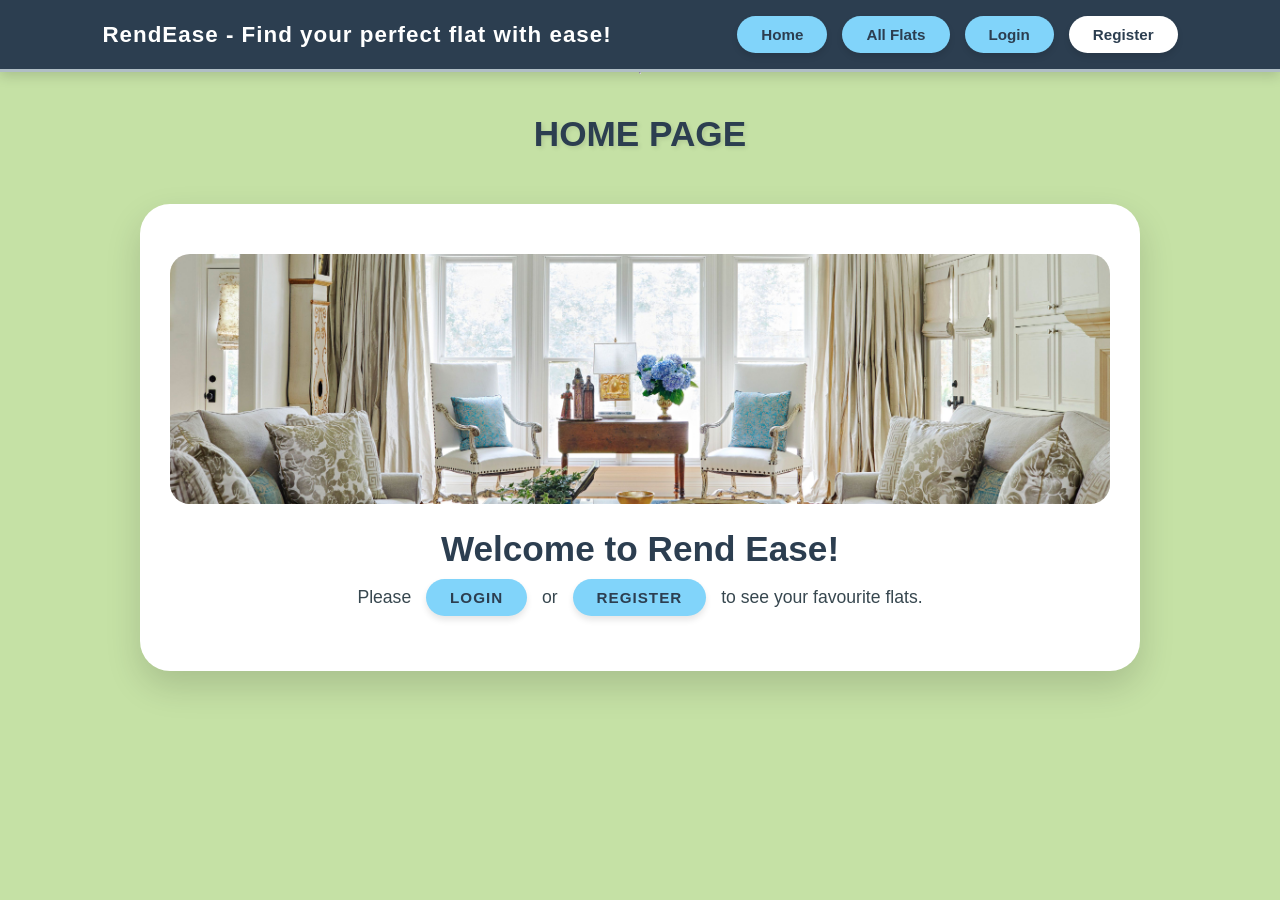
<file: index.html>
<!DOCTYPE html>
<html lang="en">

<head>
    <meta charset="UTF-8">
    <meta name="viewport" content="width=device-width, initial-scale=1.0">
    <title>Rend Ease</title>
    <link rel="stylesheet" href="styles/app.css">
    <link rel="stylesheet" href="styles/home.css">

</head>

<body>
    <header id="mainHeader"></header>
    <hr>
    <h1>HOME PAGE</h1>
    <div id="authContent" style="display: none;">
        <h1>My favourite Flats!</h1>
        <table>
            <thead>
                <tr>
                    <th>City</th>
                    <th>Street Name</th>
                    <th>Price</th>
                    <th>Area (m²)</th>
                    <th>Year Built</th>
                </tr>
            </thead>
            <tbody id="favouriteFlatsTableBody">
            </tbody>
        </table>
    </div>
    <div id="guestContent" style="display: none;" class="welcome-container">
        <div class="welcome-image"></div>
        <h1>Welcome to Rend Ease!</h1>
        <p> Please <a href="./login.html">LOGIN</a> or <a href="./register.html">REGISTER</a> to see your favourite
            flats.</p>
    </div>

    <script src="scripts/data.js"></script>
    <script src="scripts/home.js"></script>
</body>

</html>
</file>
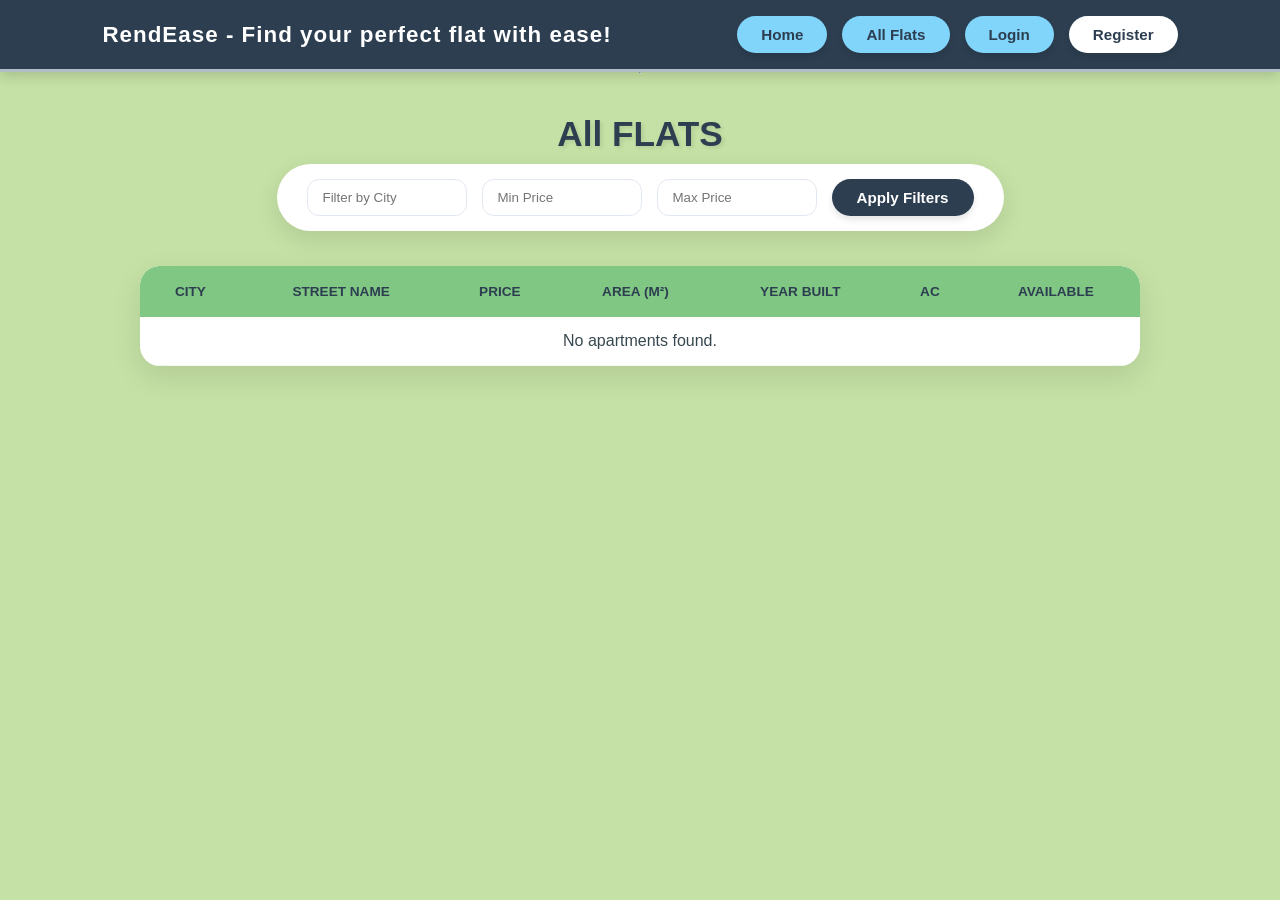
<file: all-flats.html>
<!DOCTYPE html>
<html lang="en">

<head>
    <meta charset="UTF-8">
    <meta name="viewport" content="width=device-width, initial-scale=1.0">
    <title>Rend Ease</title>
    <link rel="stylesheet" href="styles/app.css">
    <link rel="stylesheet" href="styles/all-flats.css">
</head>

<body>
    <header id="mainHeader"></header>
    <hr>
    <div class="main-content">
        <h1>All FLATS</h1>
        <div class="filters">
            <input type="text" id="filterCity" placeholder="Filter by City">
            <input type="number" id="minPrice" placeholder="Min Price">
            <input type="number" id="maxPrice" placeholder="Max Price">
            <button onclick="renderTable()">Apply Filters</button>
        </div>
        <div class="table-wrapper">
            <table>
                <thead>
                    <tr>
                        <th onclick="sortTable('city')">City</th>
                        <th onclick="sortTable('streetname')">Street Name</th>
                        <th onclick="sortTable('price')">Price</th>
                        <th onclick="sortTable('area')">Area (m²)</th>
                        <th onclick="sortTable('yearbuilt')">Year Built</th>
                        <th>AC</th>
                        <th>Available</th>
                    </tr>
                </thead>
                <tbody id="flatsTableBody">
                </tbody>
            </table>
        </div>
    </div>


    <script src="scripts/data.js"></script>
    <script src="scripts/home.js"></script>
</body>

</html>
</file>
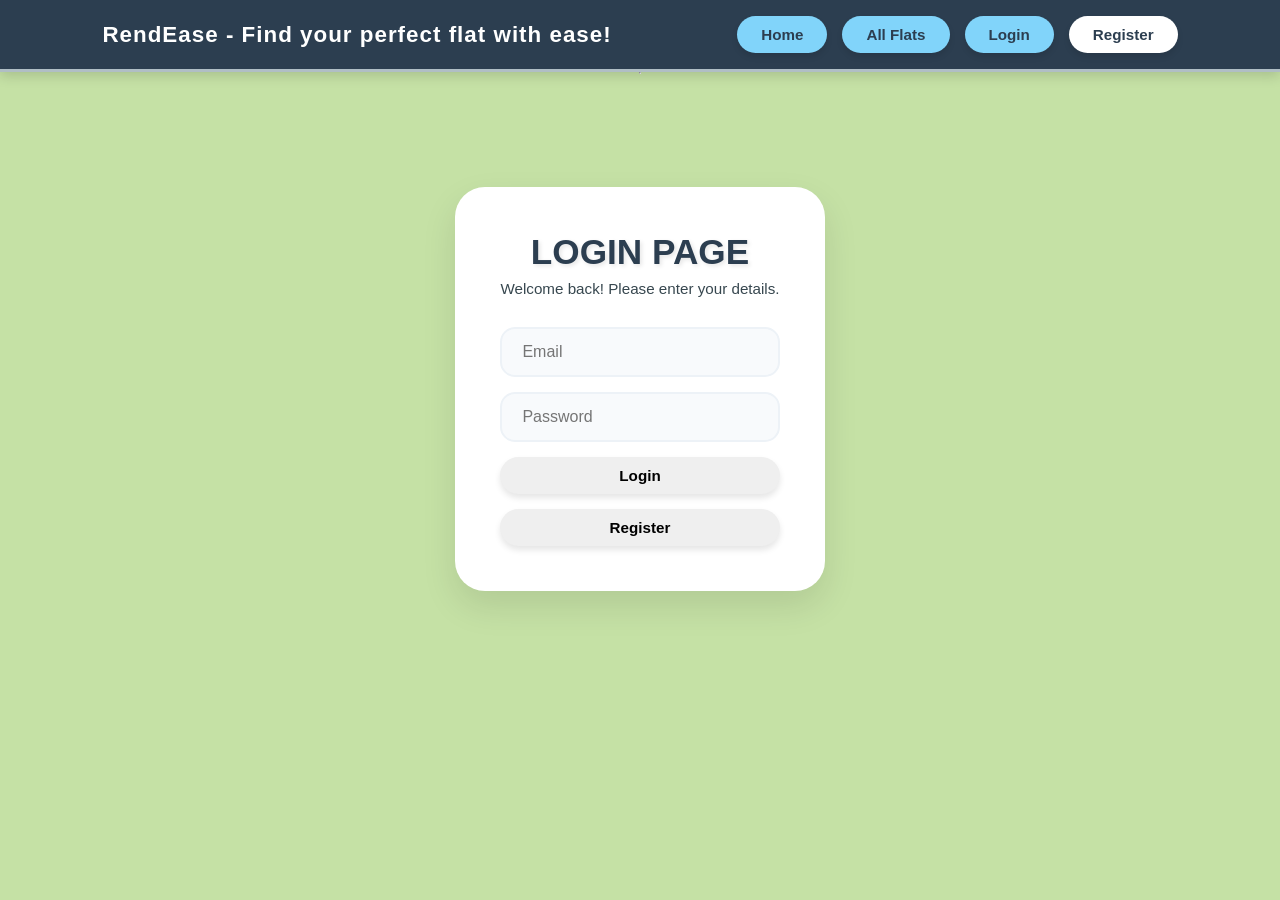
<file: login.html>
<!DOCTYPE html>
<html lang="en">

<head>
    <meta charset="UTF-8">
    <meta name="viewport" content="width=device-width, initial-scale=1.0">
    <title>Rend Ease</title>
    <link rel="stylesheet" href="styles/app.css">
    <link rel="stylesheet" href="styles/login.css">

</head>

<body>
    <header id="mainHeader"></header>
    <hr>
    <div class="login-wrapper">
        <div class="login-container">
            <h1>LOGIN PAGE</h1>
            <p>Welcome back! Please enter your details.</p>
            <form id="loginForm">
                <input type="email" id="loginEmail" placeholder="Email" required>
                <input type="password" id="loginPassword" placeholder="Password" required>
                <button type="submit">Login</button>
                <button type="button" onclick="window.location.href='register.html'">Register</button>
            </form>
        </div>
    </div>

    <script src="scripts/data.js"></script>
    <script src="scripts/home.js"></script>
</body>

</html>
</file>
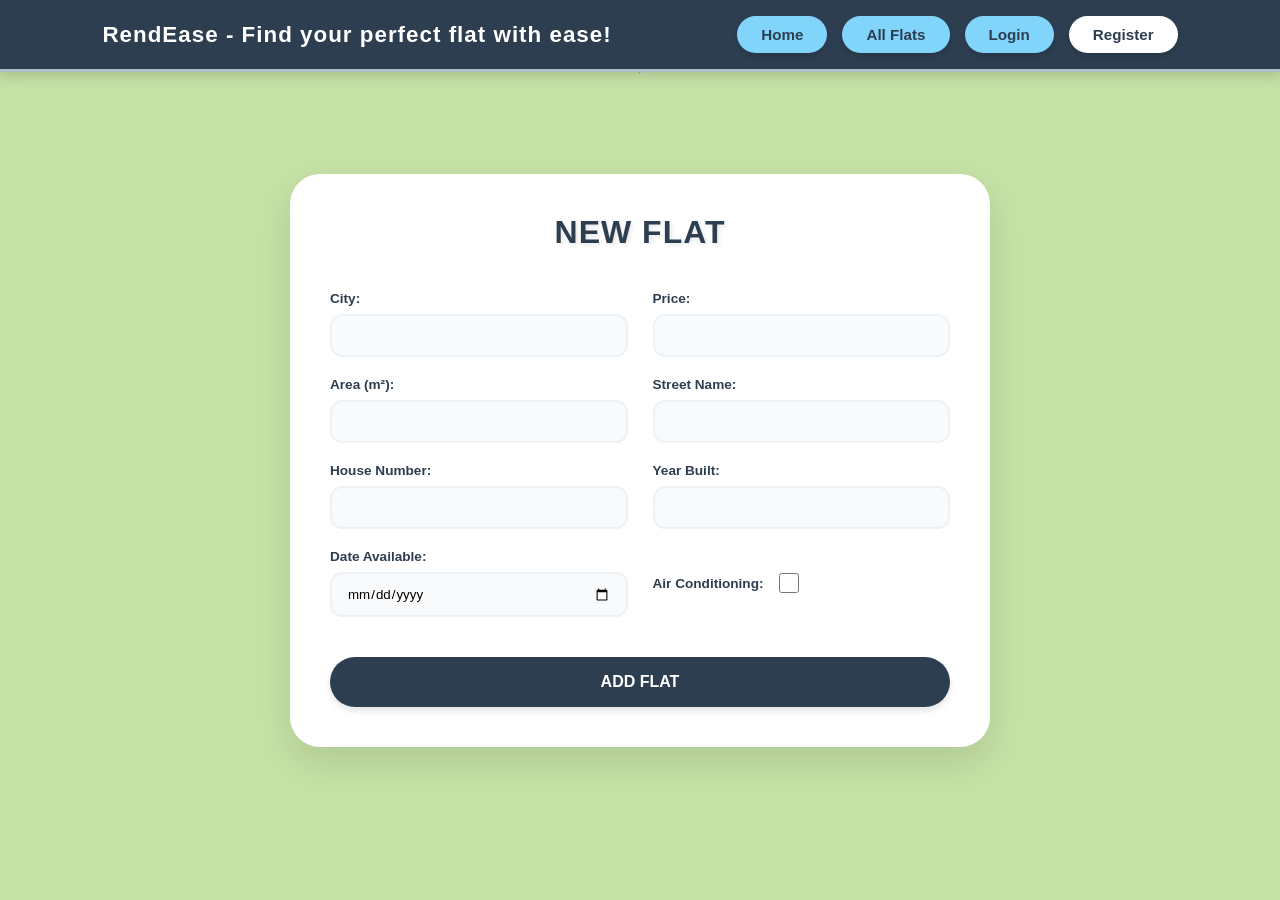
<file: new-flat.html>
<!DOCTYPE html>
<html lang="en">

<head>
    <meta charset="UTF-8">
    <meta name="viewport" content="width=device-width, initial-scale=1.0">
    <title>Rend Ease</title>
    <link rel="stylesheet" href="styles/app.css">
    <link rel="stylesheet" href="styles/new-flat.css">

</head>

<body>
    <header id="mainHeader"></header>
    <hr>
    <div class="main-content">
        <form id="flatForm">
            <h1>NEW FLAT</h1>

            <div class="input-group">
                <label for="city">City:</label>
                <input type="text" id="city" name="city" required>
            </div>
            <div class="input-group">
                <label for="price">Price:</label>
                <input type="number" id="price" name="price" required>
            </div>
            <div class="input-group">
                <label for="area">Area (m²):</label>
                <input type="number" id="area" name="area" required>
            </div>
            <div class="input-group">
                <label for="streetname">Street Name:</label>
                <input type="text" id="streetname" name="streetname" required>
            </div>
            <div class="input-group">
                <label for="housenumber">House Number:</label>
                <input type="text" id="housenumber" name="housenumber" required>
            </div>
            <div class="input-group">
                <label for="yearbuilt">Year Built:</label>
                <input type="number" id="yearbuilt" name="yearbuilt" required>
            </div>
            <div class="input-group full-width">
                <label for="dateavailable">Date Available:</label>
                <input type="date" id="dateavailable" name="dateavailable" required>
            </div>
            <div class="input-group full-width">
                <label for="ac" class="checkbox-label full-width">Air Conditioning:</label>
                <input type="checkbox" id="ac" name="ac" class="checkbox-input">
            </div>
            <button type="submit">Add Flat</button>
        </form>
    </div>

    <script src="scripts/data.js"></script>
    <script src="scripts/home.js"></script>
</body>

</html>
</file>
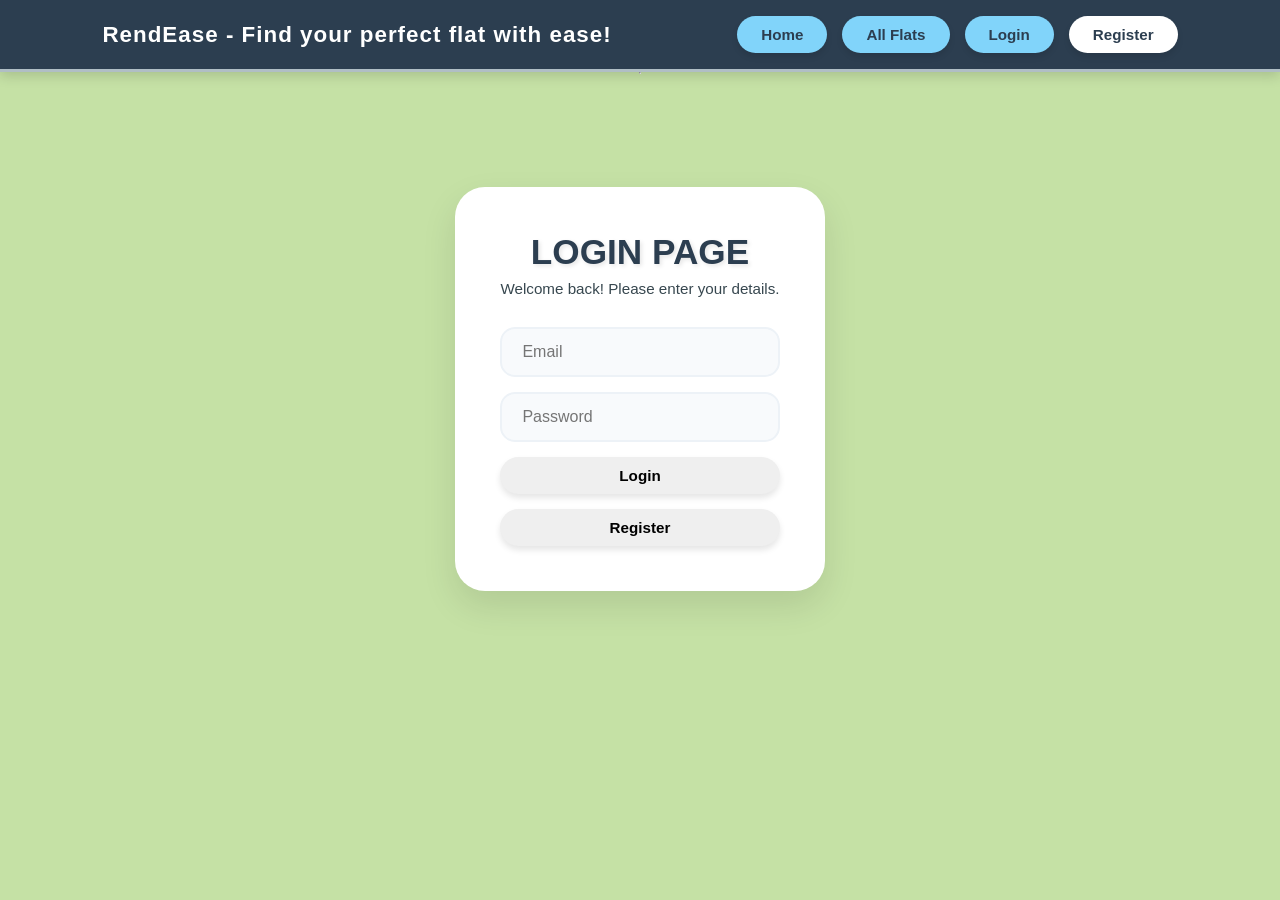
<file: profile.html>
<!DOCTYPE html>
<html lang="en">

<head>
    <meta charset="UTF-8">
    <meta name="viewport" content="width=device-width, initial-scale=1.0">
    <title>Rend Ease</title>
    <link rel="stylesheet" href="styles/app.css">
    <link rel="stylesheet" href="styles/profile.css">

</head>

<body>
    <header id="mainHeader"></header>
    <hr>

    <h1>USER PROFILE</h1>

    <div id="viewSection">
        <p>Name: <span id="viewName"></span></p>
        <p>Email: <span id="viewEmail"></span></p>
        <p>Birth Date: <span id="viewBirthDate"></span></p>
        <button id="editBtn">Edit Profile</button>
    </div>
    <div id="updateProfile" style="display: none;">
        <h2>Update Profile</h2>
        <form id="updateForm">
            <input type="text" id="upName" placeholder="Full Name" required>
            <input type="email" id="upEmail" disabled>
            <input type="date" id="upBirthDate" required>
            <input type="password" id="upPassword" placeholder="New Password (leave bllank to keep current)">
            <input type="password" id="upConfirmPassword" placeholder="Confirm New Password">
            <button type="submit">Update Profile</button>
            <button type="button" id="cancelBtn">Cancel</button>
        </form>
    </div>
    <hr>
    <h3>My Flats!</h3>
    <div id="myFlatsList"></div>

    <script src="scripts/data.js"></script>
    <script src="scripts/home.js"></script>
</body>

</html>
</file>
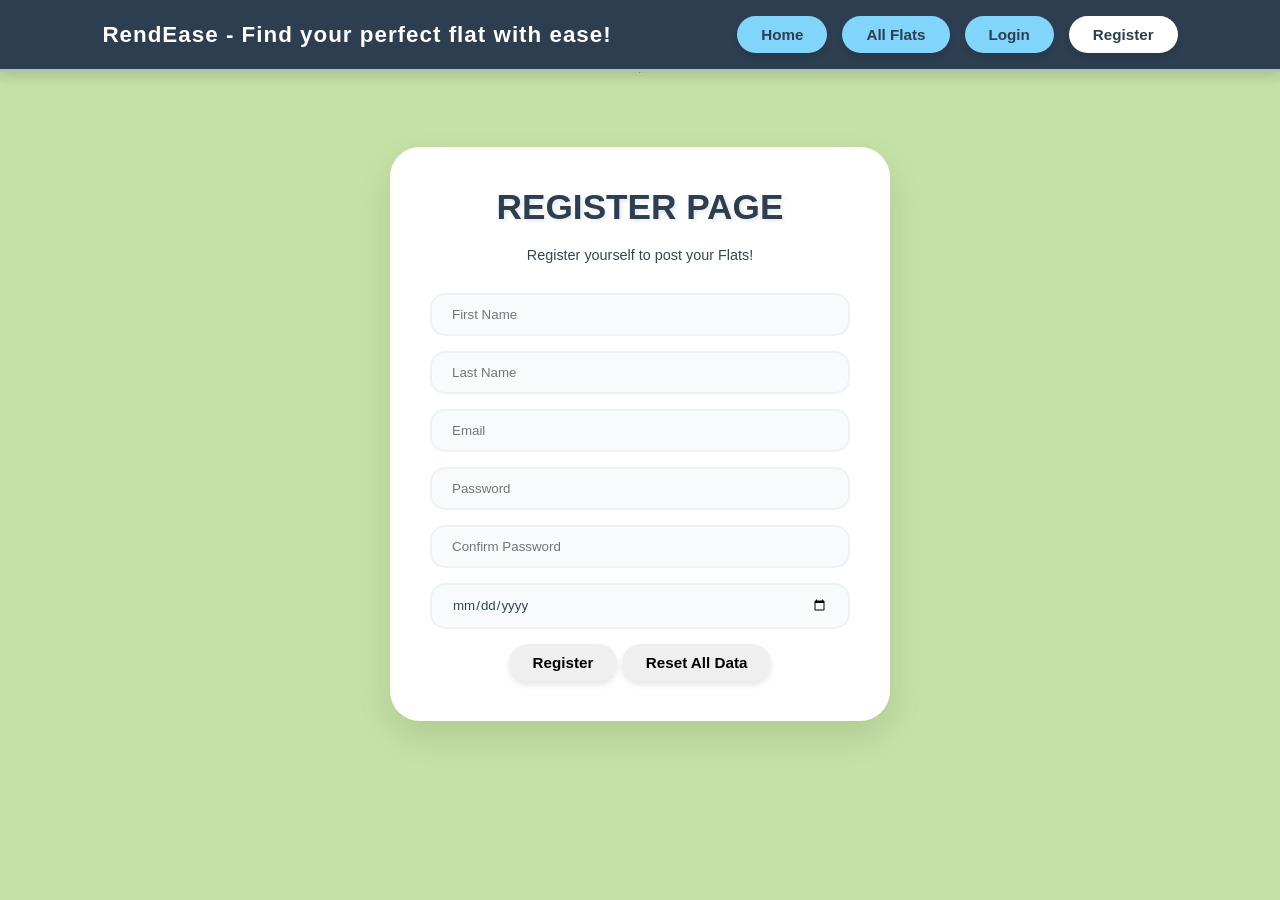
<file: register.html>
<!DOCTYPE html>
<html lang="en">

<head>
    <meta charset="UTF-8">
    <meta name="viewport" content="width=device-width, initial-scale=1.0">
    <title>Rend Ease</title>
    <link rel="stylesheet" href="styles/app.css">
    <link rel="stylesheet" href="styles/register.css">

</head>

<body>
    <header id="mainHeader"></header>
    <hr>
    <div class="register-wrapper">
        <div class="register-container">

            <h1>REGISTER PAGE</h1>
            <p>Register yourself to post your Flats!</p>
            <form id="registerForm">
                <input type="text" id="firstName" placeholder="First Name" required>
                <input type="text" id="lastName" placeholder="Last Name" required>
                <input type="email" id="email" placeholder="Email" required>
                <input type="password" id="password" placeholder="Password" required>
                <input type="password" id="confirmPassword" placeholder="Confirm Password" required>
                <input type="date" id="birthDate" required>
                <button type="submit">Register</button>
                <button type="button" id="resetBtn">Reset All Data</button>
            </form>
        </div>
    </div>

    <script src="scripts/data.js"></script>
    <script src="scripts/home.js"></script>
</body>

</html>
</file>
<file: styles/app.css>
:root {
    --bg-site: #C5E1A5;
    --header-bg: #2C3E50;
    --header-text: #FFFFFF;
    --primary-text: #37474F;
    --accent-color: #81C784;
    --white: #FFFFFF;
    --border: #b0bec5;
    --navi: #81D4FA;
    --image-bg: url('../images/imagem1.jpg')
}


* {
    box-sizing: border-box;
    margin: 0;
    padding: 0;
}


body {
    font-family: 'Segoe UI', Arial, Helvetica, sans-serif;
    background-color: var(--bg-site);
    color: var(--primary-text);
    display: flex;
    flex-direction: column;
    align-items: center;
    min-height: 100vh;
    padding-bottom: 50px;
}


header {
    width: 100%;
    background-color: var(--header-bg);
    padding: 16px 8%;
    display: flex;
    justify-content: space-between;
    align-items: center;
    border-bottom: 3px solid var(--border);
    box-shadow: 0 4px 12px rgba(0, 0, 0, 0.15);
    position: sticky;
    top: 0;
    z-index: 1000;
}


header strong {
    font-size: 1.4rem;
    letter-spacing: 1px;
    color: var(--header-text);
}


nav {
    display: flex;
    gap: 15px;
}


nav a {
    background-color: var(--navi);
    color: var(--header-bg) !important;
    padding: 8px 20px;
    border-radius: 50px;
    text-decoration: none;
    font-weight: bold;
    font-size: 0.9rem;
    transition: all 0.3 ease;
    box-shadow: 0 2px 5px rgba(0, 0, 0, 0.1);
}


nav a:hover {
    color: var(--white);
    filter: brightness(1.1);
    transform: translateY(-2px);
    box-shadow: 0 4px 10px rgba(0, 0, 0, 0.2);

}


body>h1,
body>h2,
body>table,
body>.welcome-container,
body>.main-content {
    width: 90%;
    max-width: 1000px;
    margin-top: 40px;
}


h1 {
    font-size: 2.2rem;
    text-align: center;
    color: var(--header-bg);
    margin-bottom: 10px;
    text-shadow: 2px 2px 4px rgba(0, 0, 0, 0.1)
}


table {
    background: var(--white);
    border-collapse: collapse;
    border-radius: 18px;
    overflow: hidden;
    box-shadow: 0 10px 25px rgba(0, 0, 0, 0.1);
}


th {
    background-color: var(--accent-color);
    color: var(--header-bg);
    padding: 20px;
    text-transform: uppercase;
    font-weight: 800;
}


td {
    padding: 15px;
    border-bottom: 1px solid #F1F8E9;
    text-align: center;
}


tr:hover {
    background-color: #F1F8E9;
}


button,
.btn,
nav a,
.welcome-container a {
    display: inline-block;
    padding: 10px 24px;
    border-radius: 50px;
    border: none;
    font-weight: 600;
    cursor: pointer;
    text-decoration: none;
    transition: all 0.3s ease;
    font-size: 0.95rem;
    box-shadow: 0 4px 6px rgba(0, 0, 0, 0.1);
    text-align: center;
}


nav a,
.welcome-container a {
    background-color: var(--navi);
    color: var(--header-bg) !important;
}


button:hover,
nav a:hover,
.welcome-container a:hover {
    transform: translateY(-2px);
    box-shadow: 0 6px 12px rgba(0, 0, 0, 0.15);
    filter: brightness(1.1);
    color: var(--header-bg) !important;
}


button:active,
nav a:active {
    transform: translateY(0);
}


nav a[href*="register"] {
    background-color: var(--white);
}
</file>
<file: styles/home.css>
.welcome-container {
    background-color: var(--white);
    border-radius: 30px;
    box-shadow: 0 15px 35px rgba(0, 0, 0, 0.15);
    text-align: center;
    width: 90%;
    max-width: 600px;
    padding: 30px;
}


.welcome-container h1 {
    font-size: 2.2rem;
    color: var(--header-bg);
    text-shadow: none;
    margin-bottom: 10px;
}


.welcome-container p {
    font-size: 1.1rem;
    color: var(--primary-text);
    margin-bottom: 25px;
}


.welcome-container a {
    margin: 0 10px;
    text-transform: uppercase;
    letter-spacing: 1px;
}


.welcome-image {
    width: 100%;
    height: 250px;
    background-image: var(--image-bg);
    background-size: cover;
    background-position: center;
    border-radius: 20px;
    margin-bottom: 25px;
}


.main-content {
    width: 95%;
    max-width: 1100px;
    margin: 40px auto;
}


.main-content h1 {
    text-align: center;
    margin-bottom: 30px;
    color: var(--header-bg);
}


#guestContent {
    display: flex;
    justify-content: center;
    padding-top: 50px;
}
</file>
<file: styles/all-flats.css>
.main-content {
    width: 95%;
    max-width: 1200px;
    margin: 40px auto;
    display: flex;
    flex-direction: column;
    align-items: center;
}


.filters {
    background-color: var(--white);
    padding: 15px 30px;
    border-radius: 50px;
    box-shadow: 0 8px 25px rgba(0, 0, 0, 0.1);
    display: flex;
    gap: 15px;
    margin-bottom: 35px;
    align-items: center;
    width: fit-content;
}


.filters input {
    padding: 10px 15px;
    border-radius: 12px;
    border: 1px solid #e2e8f0;
    outline: none;
    transition: all 0.3s ease;
    width: 160px;
}


.filters input:focus {
    border-color: var(--navi);
    background-color: var(--white);
    box-shadow: 0 0 0 3px rgba(129, 212, 250, 0.2);
}


.filters button {
    background-color: var(--header-bg);
    color: var(--white);
    padding: 10px 25px;
    border-radius: 50px;
    font-weight: bold;
    border: none;
    cursor: pointer;
    transition: transform 0.2s, background 0.3s;
}


.filters button:hover {
    background-color: var(--primary-text);
    transform: scale(1.05);
}


.table-wrapper {
    width: 100%;
    background-color: var(--white);
    border-radius: 20px;
    overflow: hidden;
    box-shadow: 0 10px 30px rgba(0, 0, 0, 0.1);
}


table {
    width: 100%;
    border-collapse: collapse;
    background-color: var(--white);
    border-radius: 20px;
    overflow: hidden;
    border: none;
}


thead {
    background-color: var(--accent-color);
}


th {
    background-color: var(--accent-color);
    color: var(--header-bg);
    padding: 18px;
    text-transform: uppercase;
    font-weight: 700;
    font-size: 0.85rem;
    border: none;
}
</file>
<file: styles/login.css>
.login-wrapper {
    display: flex;
    justify-content: center;
    align-items: center;
    min-height: 70vh;
    padding: 20px;
}


.login-container {
    background-color: var(--white);
    padding: 45px;
    border-radius: 30px;
    box-shadow: 0 15px 35px rgba(0, 0, 0, 0.1);
    width: 100%;
    max-width: 420px;
    text-align: center;
}


.login-container h1 {
    color: var(--header-bg);
    margin-bottom: 8px;
    font-size: 2.2rem;
}


.login-container p {
    color: var(--primary-text);
    margin-bottom: 30px;
    font-size: 0.95rem;
}


#loginForm {
    display: flex;
    flex-direction: column;
    gap: 15px;
}


#loginForm input {
    width: 100%;
    padding: 14px 20px;
    border-radius: 15px;
    border: 2px solid #edf2f7;
    background-color: #f8fafc;
    transition: all 0.3s ease;
    font-size: 1rem;
}


#loginForm input:focus {
    outline: none;
    border-color: var(--navi);
    background-color: var(--white);
    box-shadow: 0 0 0 4px rgba(129, 212, 250, 0.2);
}


.login-buttons {
    display: flex;
    flex-direction: column;
    gap: 12px;
    margin-top: 15px;
}


.login-buttons button {
    width: 100%;
    padding: 14px;
    font-size: 1rem;
    margin: 0;
}


.btn-alt {
    background-color: var(--white) !important;
    border: 2px solid var(--navi) !important;
    color: var(--header-bg) !important;
}


.btn-alt:hover {
    background-color: var(--navi) !important;
    color: var(--white) !important;
}
</file>
<file: styles/new-flat.css>
.main-content {
    display: flex;
    justify-content: center;
    align-items: flex-start;
    padding: 60px 20px;
    min-height: 80vh;
}


#flatForm {
    background-color: var(--white);
    padding: 40px;
    border-radius: 30px;
    box-shadow: 0 15px 35px rgba(0, 0, 0, 0.1);
    width: 100%;
    max-width: 700px;
    display: grid;
    grid-template-columns: 1fr 1fr;
    gap: 20px 25px;
}


#flatForm h1 {
    grid-column: span 2;
    text-align: center;
    color: var(--header-bg);
    margin-top: 0;
    margin-bottom: 20px;
    font-size: 2rem;
    letter-spacing: 1px;
    text-transform: uppercase;
}


.input-group {
    display: flex;
    flex-direction: column;
    text-align: left;
}


.full.width {
    grid-column: span 2;
}


#flatForm label {
    font-weight: 700;
    color: var(--header-bg);
    font-size: 0.85rem;
    margin-bottom: 8px;
}


#flatForm input:not([type="checkbox"]) {
    width: 100%;
    padding: 12px 15px;
    border-radius: 12px;
    border: 2px solid #edf2f7;
    background-color: #f8fafc;
    transition: all 0.3s ease;
    font-family: inherit;
    box-sizing: border-box;
}


#flatForm input:focus {
    outline: none;
    border-color: var(--navi);
    background-color: #ffffff;
    box-shadow: 0 0 0 4px rgba(129, 212, 250, 0.2);
}


.input-group.full-width:last-of-type {
    flex-direction: row;
    align-items: center;
    gap: 15px;
    padding: 10px 0;
}


.checkbox-label {
    margin-bottom: 0 !important;
    cursor: pointer;
}


.checkbox-input {
    width: 20px;
    height: 20px;
    cursor: pointer;
}


#flatForm button {
    grid-column: span 2;
    margin-top: 20px;
    padding: 16px;
    background-color: var(--header-bg);
    color: white;
    border: none;
    border-radius: 50px;
    font-weight: bold;
    font-size: 1rem;
    text-transform: uppercase;
    cursor: pointer;
    transition: all 0.3s ease;
}


#flatForm button:hover {
    background-color: var(--primary-text);
    transform: translateY(-2px);
    box-shadow: 0 5px 15px rgba(0, 0, 0, 0.1);
}


@media (max-width: 600px) {
    #flatForm {
        grid-template-columns: 1fr;
    }

    .full.width {
        grid-column: span 1;
    }
}
</file>
<file: styles/profile.css>
body {
    display: flex;
    flex-direction: column;
    align-items: center;
}


#viewSection,
#updateProfile {
    background-color: var(--white);
    padding: 40px;
    border-radius: 30px;
    box-shadow: 0 15px 35px rgba(0, 0, 0, 0.1);
    width: 100%;
    max-width: 500px;
    margin: 20px auto;
    text-align: center;
}


h1,
h3 {
    color: var(--header-bg);
    text-transform: uppercase;
    letter-spacing: 1px;
    margin-top: 30px
}


#viewSection p {
    font-size: 1.1rem;
    color: #444444;
    margin: 15px 0;
    border-bottom: 1px solid white;
    padding-bottom: 10px;
    text-align: left;
}


#viewSection span {
    font-weight: bold;
    color: var(--header-bg);
}


#updateForm {
    display: flex;
    flex-direction: column;
    gap: 15px;
}


#updateForm input {
    width: 100%;
    padding: 12px;
    border-radius: 12px;
    border: 2px solid #edf2f7;
    background-color: #f8fafc;
    box-sizing: border-box;
}


#updateForm input:focus {
    outline: none;
    border-color: var(--navi);
    background-color: white;
}


#editBtn,
#updateForm button[type="submit"] {
    background-color: var(--header-bg);
    color: var(--white);
    border: none;
    border-radius: 50px;
    padding: 15px;
    font-weight: bold;
    cursor: pointer;
    transition: transform 0.2s, background-color 0.2s;
    width: 100%;
}


#editBtn:hover,
#updateForm button[type="submit"]:hover {
    background-color: var(--primary-text);
    transform: scale(1.02);
}


#cancelBtn {
    background-color: #e2e8f0;
    color: #4a5568;
    border: none;
    border-radius: 50px;
    padding: 10px;
    cursor: pointer;
    font-weight: bold;
}


.user-flat-item {
    background: white;
    padding: 20px;
    border-radius: 20px;
    border-left: 5px solid var(--header-bg);
    box-shadow: 0 4px 10px rgba(0, 0, 0, 0.05);
    text-align: left;
}


#myFlatsList {
    display: flex;
    flex-direction: column;
    align-items: center;
    gap: 20px;
    width: 100%;
    margin: 20px auto;
}


.user-flat-item {
    background: white;
    padding: 20px;
    border-radius: 20px;
    box-shadow: 0 8px 20px rgba(0, 0, 0, 0.05);
    border-left: 5px solid var(--header-bg);
    text-align: left;
    transition: transform 0.2s;
}


.flat-item-card {
    background-color: white !important;
    padding: 25px;
    border-radius: 25px;
    box-shadow: 0 10px 25px rgba(0, 0, 0, 0.1);
    width: 100%;
    max-width: 450px;
    box-sizing: border-box;
    text-align: left;
    transition: transform 0.3s ease;
    border-left: 6px solid #2c3e50;
}


.flat-item-card:hover {
    transform: translateY(-5px);
}


.flat-item-card h4 {
    margin: 0 0 10px 0;
    color: var(--header-bg);
    font-size: 1.3rem;
    text-transform: capitalize;
}


.flat-item-card p {
    margin: 6px 0;
    font-size: 0.9rem;
    color: #555555;
    display: flex;
    align-items: center;
    gap: 8px;
}


.price-badge {
    display: inline-block;
    background-color: #f1f3f5;
    color: #2c3e50;
    padding: 6px 15px;
    border-radius: 50px;
    font-weight: bold;
    margin-top: 10px;
}
</file>
<file: styles/register.css>
.register-wrapper {
    display: flex;
    justify-content: center;
    align-items: center;
    padding: 20px;
    min-height: 80vh;
}


.register-container {
    background-color: var(--white);
    padding: 40px;
    border-radius: 30px;
    box-shadow: 0 15px 35px rgba(0, 0, 0, 0.1);
    width: 100%;
    max-width: 500px;
    text-align: center;
}


.register-container h1 {
    margin-bottom: 20px;
    letter-spacing: -1;
    font-weight: 800;
    color: var(--header-bg);
}


.register-container p {
    margin-bottom: 30px;
    color: var(--primary-text);
    font-size: 0.9rem;
}


#registerForm input {
    width: 100%;
    padding: 12px 20px;
    margin-bottom: 15px;
    border-radius: 15px;
    border: 2px solid #edf2f7;
    background-color: #f8fafc;
    font-family: inherit;
    transition: all 0.3s ease;
}


#registerForm input:focus {
    outline: none;
    border-color: var(--navi);
    background-color: var(--white);
    box-shadow: 0 0 0 4px rgba(129, 212, 250, 0.2);
}


.register-button {
    display: flex;
    gap: 10px;
    margin-top: 20px;
}


.register-buttons button {
    flex: 1;
    padding: 12px;
    font-size: 1rem;
}


.btn-reset {
    background-color: #ffab91 !important;
    color: #5d4037 !important;
}


.btn-reset:hover {
    background-color: #ff8a65 !important;
}


input[type="date"] {
    cursor: pointer;
    color: var(--primary-text);
}
</file>
